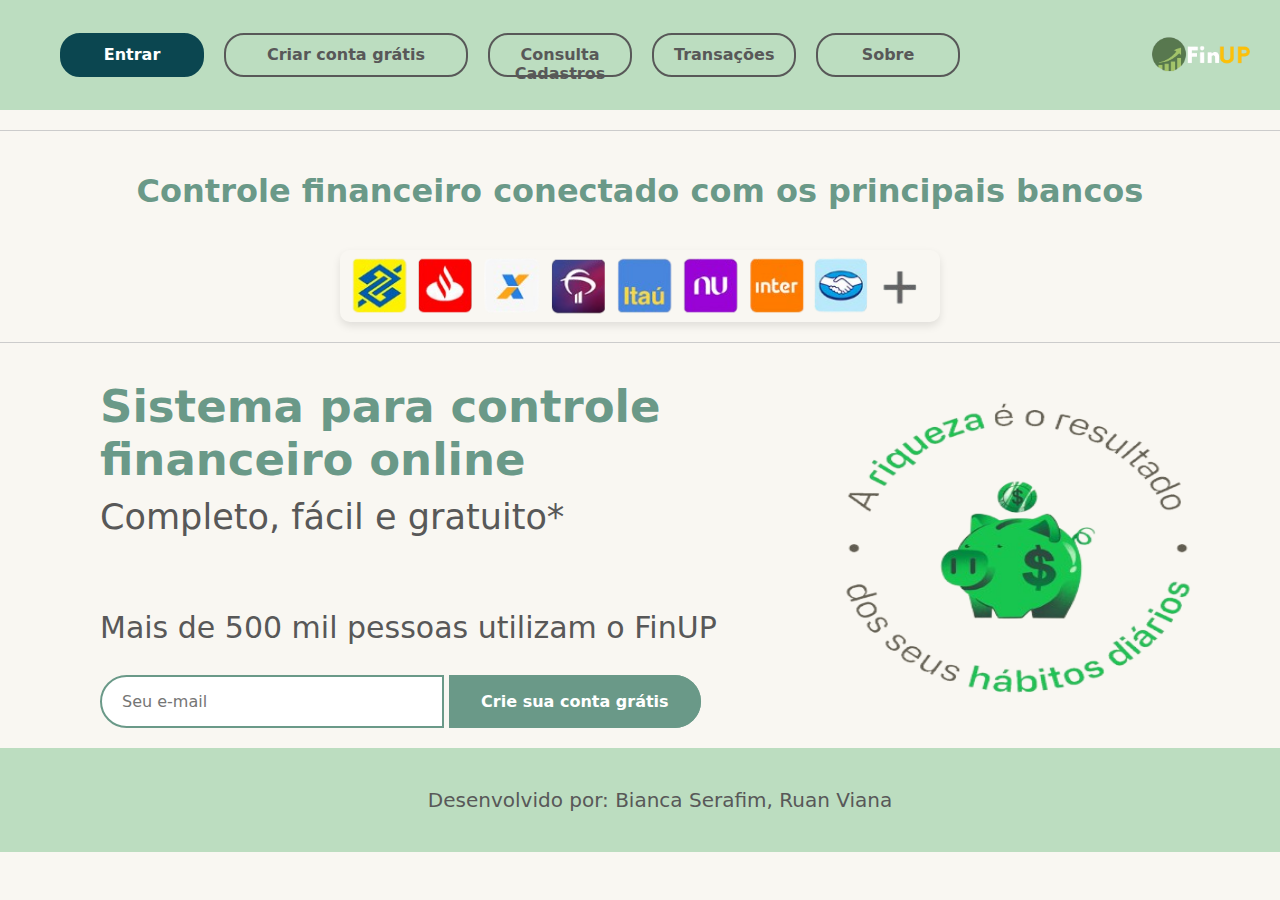
<file: index.html>
<!DOCTYPE html>
<html lang="pt-BR">

<head>
    <meta charset="UTF-8">
    <meta name="viewport" content="width=device-width, initial-scale=1.0">
    <title>Simulador Financeiro Pessoal</title>
    <link rel="stylesheet" href="style.css">
</head>

<body>
    <header class="header">
    <ul>
        <a class="Entrar" href="login.html">Entrar</a>

        <!-- CADASTRO (já ligado ao banco) -->
        <a class="Criar" href="tabela1/cadastro_tabela1.html">Criar conta grátis</a>

        <!-- CONSULTAS -->
        <a class="Sobre" href="tabela1/consulta_tabela1.php">Consulta Cadastros</a>

        <!-- TRANSAÇÕES -->
        <a class="Sobre" href="tabela3/cadastro_tabela3.php">Transações</a>

        <a class="Sobre" href="sobre-index.html">Sobre</a>
    </ul>

    <img class="logo" src="Images/FinUp.png" alt="Imagem representando finanças">
</header>

    <hr>
    <div class="">
    <main>
            <h1 class=" bancos">Controle financeiro conectado com os principais bancos</h1>
        <img class="imagem-banco" src="Images/Bancos.01.png" alt="Imagem representando bancos" width="500">
        </main>
        </div>

        <hr>

        <div id="article">
            <h2 class="mensagem">Sistema para controle <br> financeiro online</h2>
            <h3 class="continua">Completo, fácil e gratuito*</h3>
        </div>
        <img class="porquinho" src="Images/porquinho.png" alt="Porquinho">
        <br>
        <br>
        <div class="criar-conta">
            <p class="cadastro-msg">Mais de 500 mil pessoas utilizam o FinUP</p>
            <input type="email" name="email" id="Seu-email" placeholder="Seu e-mail" required>
            <a href="tabela1/cadastro_tabela1.html" class="botao-cadastro">Crie sua conta grátis</a>

        </div>
        <footer class="rodape">
            <p>Desenvolvido por: Bianca Serafim, Ruan Viana</p>
        </footer>
        <script src="script.js"></script>
</body>

</html>
</file>
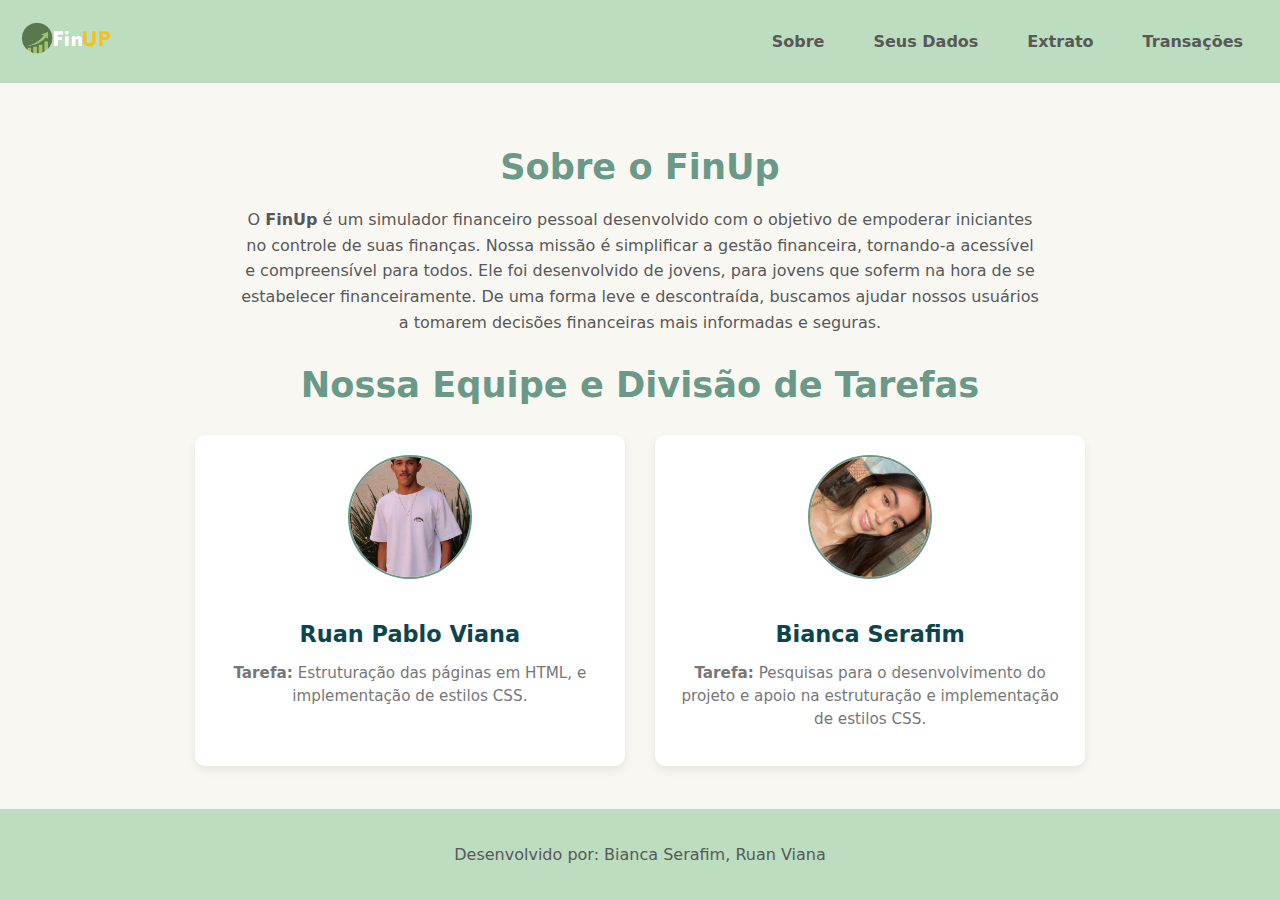
<file: historia.html>
<!DOCTYPE html>
<html lang="pt-BR">

<head>
    <meta charset="UTF-8">
    <meta name="viewport" content="width=device-width, initial-scale=1.0">
    <title>Sobre Nós - FinUp</title>
    <link rel="stylesheet" href="sobre.css">
    <link rel="icon" href="Images/FinUp.png" type="image/png">
    <link rel="stylesheet" href="https://cdnjs.cloudflare.com/ajax/libs/font-awesome/6.5.2/css/all.min.css"
        integrity="sha512-SnH5WK+bZxgPHs44uWIX+LLJAJ9/2PkPKZ5QiAj6Ta86w+fsb2TkcmfRyVX3pBnMFcV7oQPJkl9QevSCWr3W6A=="
        crossorigin="anonymous" referrerpolicy="no-referrer" />
</head>

<body>
    <header class="header"> <img class="logo" src="Images/FinUp.png" alt="Logo FinUp">
        <nav>
            <ul class="main-nav">
                <li><a href="historia.html">Sobre <i class="fas fa-info-circle meu-icone"></i></a></li>
                <li><a href="consultadados.php">Seus Dados <i class="fa-solid fa-circle-user"></i></a></li>
                <li><a href="consultaextrato.html" class="ativo">Extrato <i class="fa-solid fa-receipt"></i></a></li>
                <li><a href="consultatransacoes.html">Transações <i class="fa-solid fa-money-bill-transfer"></i></a>
                </li>
            </ul>
        </nav>
    </header>

    <main class="about-main">
        <section class="project-info">
            <h1>Sobre o FinUp</h1>
            <p>O <strong>FinUp</strong> é um simulador financeiro pessoal desenvolvido com o objetivo de empoderar
                iniciantes no controle de suas finanças. Nossa missão é simplificar a gestão financeira, tornando-a
                acessível e compreensível para todos. Ele foi desenvolvido de jovens, para jovens que soferm na hora de
                se estabelecer financeiramente. De uma forma leve e descontraída, buscamos ajudar nossos usuários a
                tomarem decisões financeiras mais informadas e seguras.</p>
        </section>

        <section class="team-division">
            <h2>Nossa Equipe e Divisão de Tarefas</h2>
            <div class="team-members-grid">
                <div class="member-card">
                    <img src="Images/02.jfif" alt="Foto de Ruan Pablo Viana">
                    <h3>Ruan Pablo Viana</h3>
                    <p><strong>Tarefa:</strong> Estruturação das páginas em HTML, e implementação de estilos CSS.</p>
                </div>
                <div class="member-card">
                    <img src="Images/03.jfif" alt="Foto de Bianca Serafim">
                    <h3>Bianca Serafim</h3>
                    <p><strong>Tarefa:</strong> Pesquisas para o desenvolvimento do projeto e apoio na estruturação e
                        implementação de estilos CSS.</p>
                </div>
            </div>
        </section>
    </main>

    <footer class="rodape">
        <p>Desenvolvido por: Bianca Serafim, Ruan Viana</p>
    </footer>
</body>

</html>
</file>
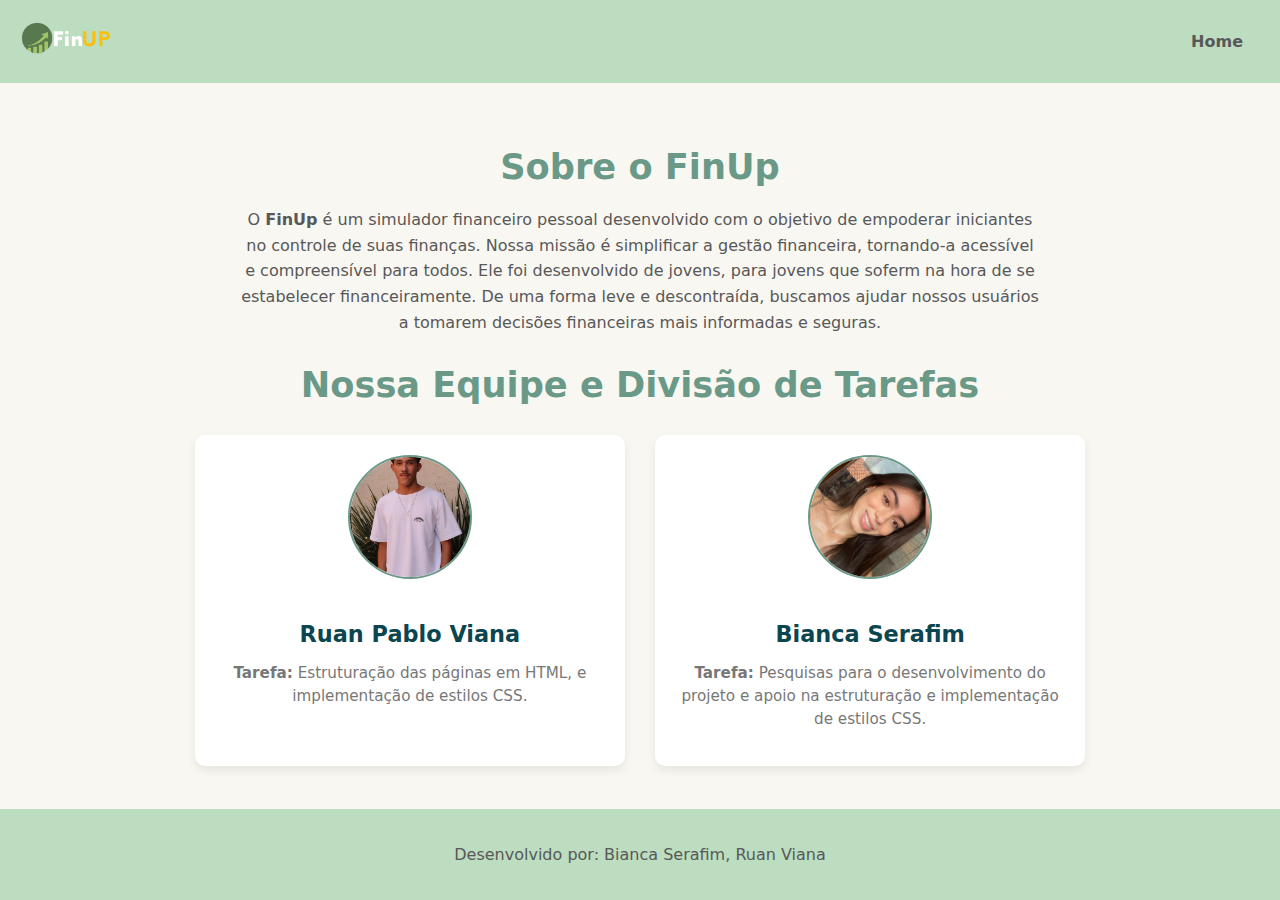
<file: sobre-index.html>
<!DOCTYPE html>
<html lang="pt-BR">

<head>
    <meta charset="UTF-8">
    <meta name="viewport" content="width=device-width, initial-scale=1.0">
    <title>Sobre Nós - FinUp</title>
    <link rel="stylesheet" href="sobre.css">
    <link rel="stylesheet" href="https://cdnjs.cloudflare.com/ajax/libs/font-awesome/6.5.2/css/all.min.css"
        integrity="sha512-SnH5WK+bZxgPHs44uWIX+LLJAJ9/2PkPKZ5QiAj6Ta86w+fsb2TkcmfRyVX3pBnMFcV7oQPJkl9QevSCWr3W6A=="
        crossorigin="anonymous" referrerpolicy="no-referrer" />
</head>

<body>
    <header class="header"> <img class="logo" src="Images/FinUp.png" alt="Logo FinUp">
        <nav>
            <ul class="main-nav">
                <li><a href="index.html">Home <i class="fa-solid fa-house"></i></a></li>

        </nav>
    </header>

    <main class="about-main">
        <section class="project-info">
            <h1>Sobre o FinUp</h1>
            <p>O <strong>FinUp</strong> é um simulador financeiro pessoal desenvolvido com o objetivo de empoderar
                iniciantes no controle de suas finanças. Nossa missão é simplificar a gestão financeira, tornando-a
                acessível e compreensível para todos. Ele foi desenvolvido de jovens, para jovens que soferm na hora de
                se estabelecer financeiramente. De uma forma leve e descontraída, buscamos ajudar nossos usuários a
                tomarem decisões financeiras mais informadas e seguras.</p>
        </section>

        <section class="team-division">
            <h2>Nossa Equipe e Divisão de Tarefas</h2>
            <div class="team-members-grid">
                <div class="member-card">
                    <img src="Images/02.jfif" alt="Foto de Ruan Pablo Viana">
                    <h3>Ruan Pablo Viana</h3>
                    <p><strong>Tarefa:</strong> Estruturação das páginas em HTML, e implementação de estilos CSS.</p>
                </div>
                <div class="member-card">
                    <img src="Images/03.jfif" alt="Foto de Bianca Serafim">
                    <h3>Bianca Serafim</h3>
                    <p><strong>Tarefa:</strong> Pesquisas para o desenvolvimento do projeto e apoio na estruturação e
                        implementação de estilos CSS.</p>
                </div>
            </div>
        </section>
    </main>

    <footer class="rodape">
        <p>Desenvolvido por: Bianca Serafim, Ruan Viana</p>
    </footer>
</body>

</html>
</file>
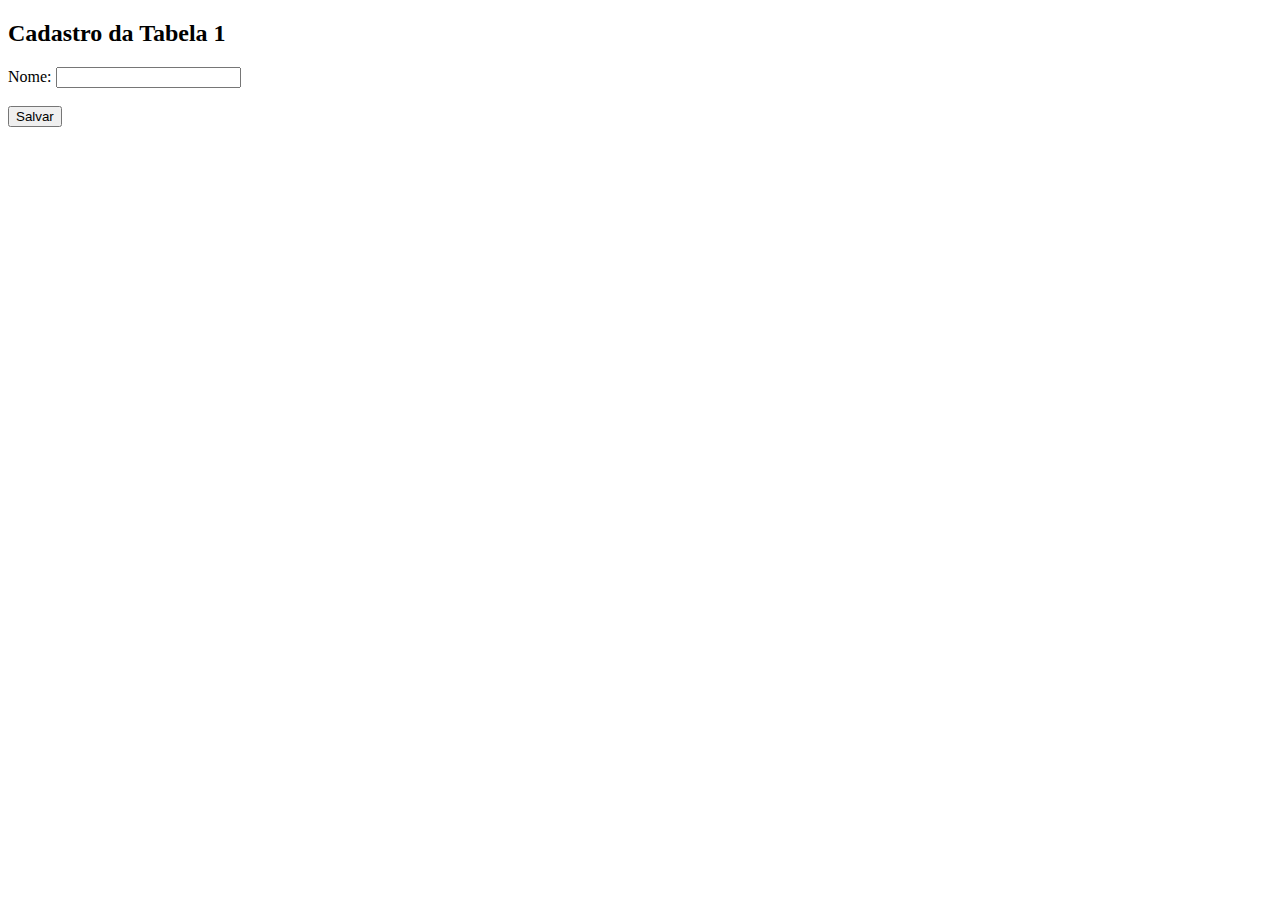
<file: tabela1/cadastro_tabela1.html>
<!DOCTYPE html>
<html lang="pt-BR">
<head>
    <meta charset="UTF-8">
    <title>Cadastro Tabela 1</title>
</head>
<body>

<h2>Cadastro da Tabela 1</h2>

<form action="cadastro_tabela1_BD.php" method="post">
    Nome:
    <input type="text" name="nome" required>
    <br><br>

    <button type="submit">Salvar</button>
</form>

</body>
</html>
</file>
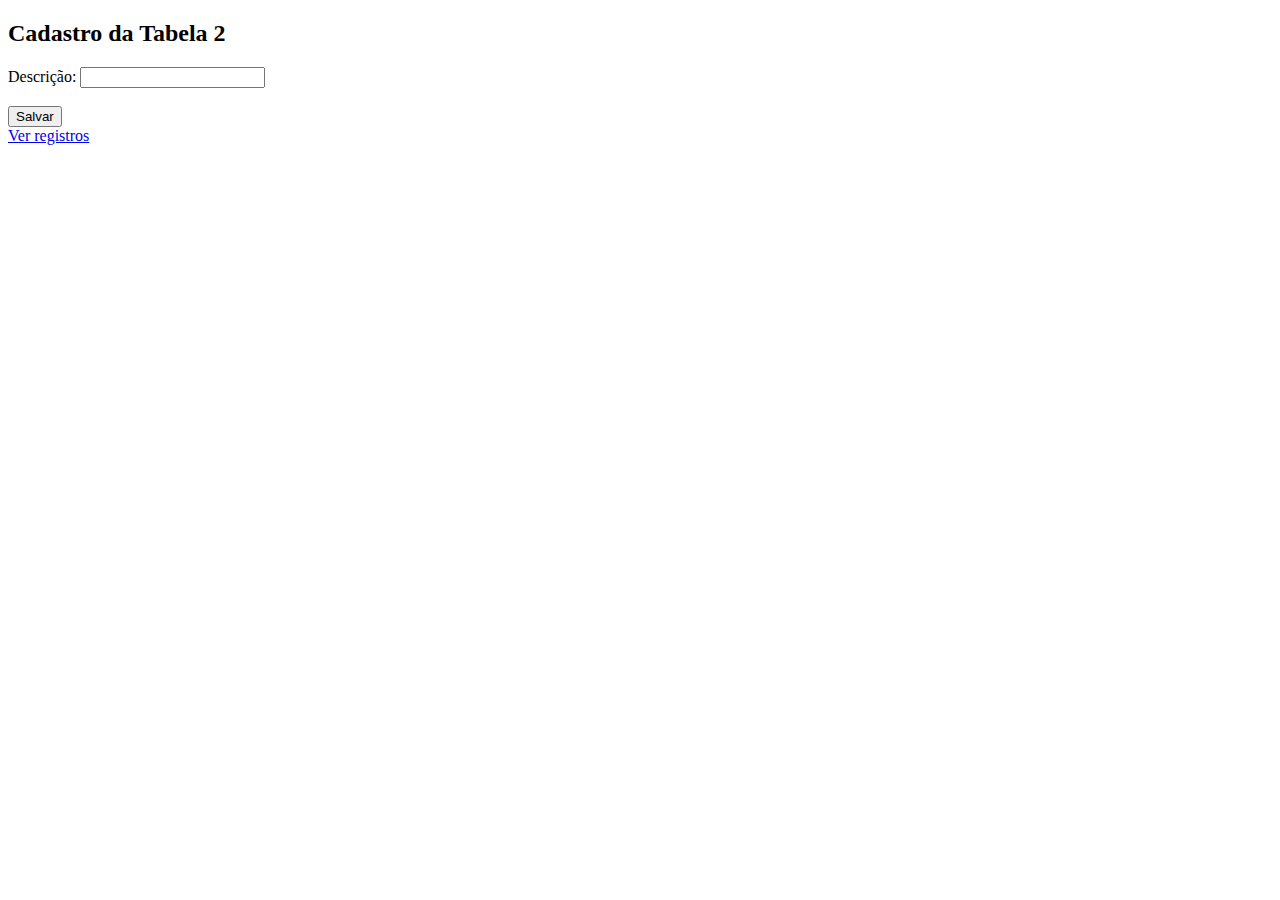
<file: tabela2/cadastro_tabela2.html>
<!DOCTYPE html>
<html lang="pt-BR">
<head>
    <meta charset="UTF-8">
    <title>Cadastro Tabela 2</title>
</head>
<body>

<h2>Cadastro da Tabela 2</h2>

<form action="cadastro_tabela2_BD.php" method="post">
    Descrição:
    <input type="text" name="descricao" required>
    <br><br>

    <button type="submit">Salvar</button>
</form>

<a href="consulta_tabela2.php">Ver registros</a>

</body>
</html>
</file>
<file: style.css>
*{
    font-family: system-ui, -apple-system, BlinkMacSystemFont, 'Segoe UI', Roboto, Oxygen, Ubuntu, Cantarell, 'Open Sans', 'Helvetica Neue', sans-serif;
}
body{
    margin: 0;
    background-color: #f9f7f2;
    display: block;
}
.header{
    display: flex;
    justify-content: space-between;
    align-items: center;
    padding: 40px 20px;
    background-color: #bcddc0;
    height: 30px;
}
.logo{
    max-width: 100px;
    height: auto;
    margin: 40px auto 10px auto;
    margin-top: 16px;
    margin-right: 10px;
}

.header ul{
    list-style: none;
    display: flex;
    gap: 20px;
}
.header ul a{
    text-decoration: none;
    font-weight: bold;
}
.Entrar{
    color:white;
    text-decoration: none;
    font-weight: bold;
    border-radius: 20px;
    padding: 10px 20px;
    border: #0b4650 solid 2px;
    background-color: #0b4650;
    height: 20px;
    width: 100px;
    text-align: center;
    transition: background-color 0.3s, color 0.3s;
}
.Entrar:hover{
    background-color: #0d5b69;
}
.Criar{
    color:#585858;
    text-decoration: none;
    font-weight: bold;
    border-radius: 20px;
    padding: 10px 20px;
    border: #585858 solid 2px;
    background-color: none;
    height: 20px;
    width: 200px;
    text-align: center;
    transition: background-color 0.3s, color 0.3s;
}
.Criar:hover{
    background-color: #0d5b69;
    color: white;
    border: none;
}
.Sobre{
    color:#585858;
    text-decoration: none;
    font-weight: bold;
    border-radius: 20px;
    padding: 10px 20px;
    border: #585858 solid 2px;
    background-color: none;
    height: 20px;
    width: 100px;
    text-align: center;
    transition: background-color 0.3s, color 0.3s;
}
.Sobre:hover{
    background-color: #346a74;
    color: white;
    border: none;
}
.bancos{
    display: flex;
    flex-direction: column;
    align-items: center;
    padding: 20px;
}
.imagem-banco {
    width: 600px;
    margin: 20px auto;
    border-radius: 10px;
    box-shadow: 0 4px 8px rgba(0, 0, 0, 0.1);
    display: block; 
    max-width: 100%;
    height: auto;
}
.bancos{
    text-align: center;
    color: rgb(106, 153, 136);
    margin-bottom: 20px;
    font-size: 2rem;
}
hr {
  border: none;
  height: 1px;
  background-color: #ccc;
  margin: 20px 0;
}
#article {
    margin-left: 100px;
    font-size: 30px;
    color: rgb(106, 153, 136);
}
.mensagem {
    margin-bottom: 10px;
}
.continua {
    margin-top: 0;
    font-weight: 100;
    color: #585858
}
.cadastro-msg{
    font-weight: 100;
    font-size: 30px;
    margin-left: 100px;
    margin-top: 0;
    color: #585858;
}
#Seu-email{
    flex: 1;
    padding: 15px 20px;
    outline: none;
    font-size: 16px;
    border-radius: 50px 0 0 50px;
    border: 2px solid rgb(106, 153, 136);
    width: 300px;
    margin-left: 100px;
}
.botao-cadastro{
    background-color: rgb(106, 153, 136);
    color: white;
    border: 2px solid rgb(106, 153, 136);
    padding: 15px 30px;
    font-weight: bold;
    font-size: 16px;
    cursor: pointer;
    transition: background-color 0.3s ease;
    border-radius: 0 50px 50px 0;
    border: 2px solid rgb(106, 153, 136);
    text-decoration: none;
}
.botao-cadastro button:hover {
    background-color: rgb(106, 153, 136)
}
.porquinho {
    position: absolute;
    top: 300px;
    left: 60%;
    width: 500px;
    height: 500px;
}
.rodape {
    margin-top: 20px;
    background-color: #bcddc0;
    padding: 20px;
    text-align: center;
    color: #585858;
    font-size: 20px;
    position: relative;
    bottom: 0;
    width: 100%;
}
/* Garante que os links do menu sejam clicáveis */
.header a,
.botao-cadastro {
    pointer-events: auto !important;
    position: relative;
    z-index: 9999;
}
</file>
<file: sobre.css>
body {
    font-family: system-ui, -apple-system, BlinkMacSystemFont, 'Segoe UI', Roboto, Oxygen, Ubuntu, Cantarell, 'Open Sans', 'Helvetica Neue', sans-serif;
    margin: 0;
    background-color: #f9f7f2;
    display: flex;
    flex-direction: column;
    min-height: 100vh;
}

.header {
    display: flex;
    justify-content: space-between;
    align-items: center;
    background-color: #bcddc0;
    flex-wrap: wrap;
    padding: 8px 20px; 
}

.header .logo {
    width: 90px;
    height: auto;
}

.main-nav {
    list-style: none;
    display: flex;
    gap: 15px;
    padding: 0;
    margin: 0;
    flex-wrap: wrap;
    justify-content: center;
}

.main-nav li a {
    text-decoration: none;
    font-weight: bold;
    color: #585858;
    padding: 8px 15px;
    border-radius: 20px;
    transition: background-color 0.3s, color 0.3s, border 0.3s;
    border: 2px solid transparent; 
    white-space: nowrap;
}

.main-nav li a:hover {
    background-color: #346a74;
    color: white;
    border: 2px solid #346a74;
}

.main-nav li a.active { 
    background-color: #0b4650;
    color: white;
    border: 2px solid #0b4650;
}


.about-main {
    padding: 40px 20px;
    max-width: 1000px; 
    margin: 0 auto; 
    flex-grow: 1; 
}

.project-info h1, .team-division h2 {
    color: rgb(106, 153, 136);
    text-align: center;
    margin-bottom: 20px;
    font-size: 2.2rem;
}

.project-info p {
    line-height: 1.6;
    margin-bottom: 20px;
    color: #585858;
    text-align: center;
    max-width: 800px;
    margin-left: auto;
    margin-right: auto;
}

.team-members-grid {
    display: grid;
    grid-template-columns: repeat(auto-fit, minmax(280px, 1fr)); 
    gap: 30px;
    margin-top: 30px;
    justify-items: center; 
}

.member-card {
    background-color: #fff;
    border-radius: 10px;
    box-shadow: 0 4px 10px rgba(0, 0, 0, 0.08);
    padding: 20px;
    text-align: center;
    transition: transform 0.2s ease-in-out;
}

.member-card:hover {
    transform: translateY(-5px); 
}

.member-card img {
    width: 120px;
    height: 120px; 
    border-radius: 50%; 
    object-fit: cover; 
    margin-bottom: 15px;
    border: 2px solid rgb(106, 153, 136);
}

.member-card h3 {
    color: #0b4650;
    margin-bottom: 8px;
    font-size: 1.4rem;
}

.member-card p {
    color: #777;
    font-size: 0.95rem;
    line-height: 1.5;
}


.rodape {
    margin-top: auto;
    background-color: #bcddc0;
    padding: 20px;
    text-align: center;
    color: #585858;
    font-size: 16px;
}

/* - Responnsividade Para Telas Menores - */

@media (max-width: 768px) {
    .header {
        flex-direction: column;
        text-align: center;
        padding: 15px;
    }

    .main-nav {
        margin-top: 15px;
        flex-direction: column;
        gap: 10px;
        width: 100%;
    }

    .main-nav li a {
        width: 80%;
        max-width: 250px;
        margin: 0 auto;
    }

    .about-main {
        padding: 20px 15px; 
    }

    .project-info h1, .team-division h2 {
        font-size: 1.8rem;
    }

    .team-members-grid {
        grid-template-columns: repeat(auto-fit, minmax(250px, 1fr));
        gap: 20px;
    }

    .rodape {
        font-size: 14px;
    }
}


@media (max-width: 480px) {
    .header .logo {
        width: 10rem;
    }

    .project-info h1, .team-division h2 {
        font-size: 1.5rem;
    }

    .team-members-grid {
        grid-template-columns: 1fr; 
    }

    .member-card {
        padding: 15px;
    }
    
    .member-card img {
        width: 100px;
        height: 100px;
    }

    .member-card h3 {
        font-size: 1.2rem;
    }

    .rodape {
        padding: 10px;
    }
}
</file>
